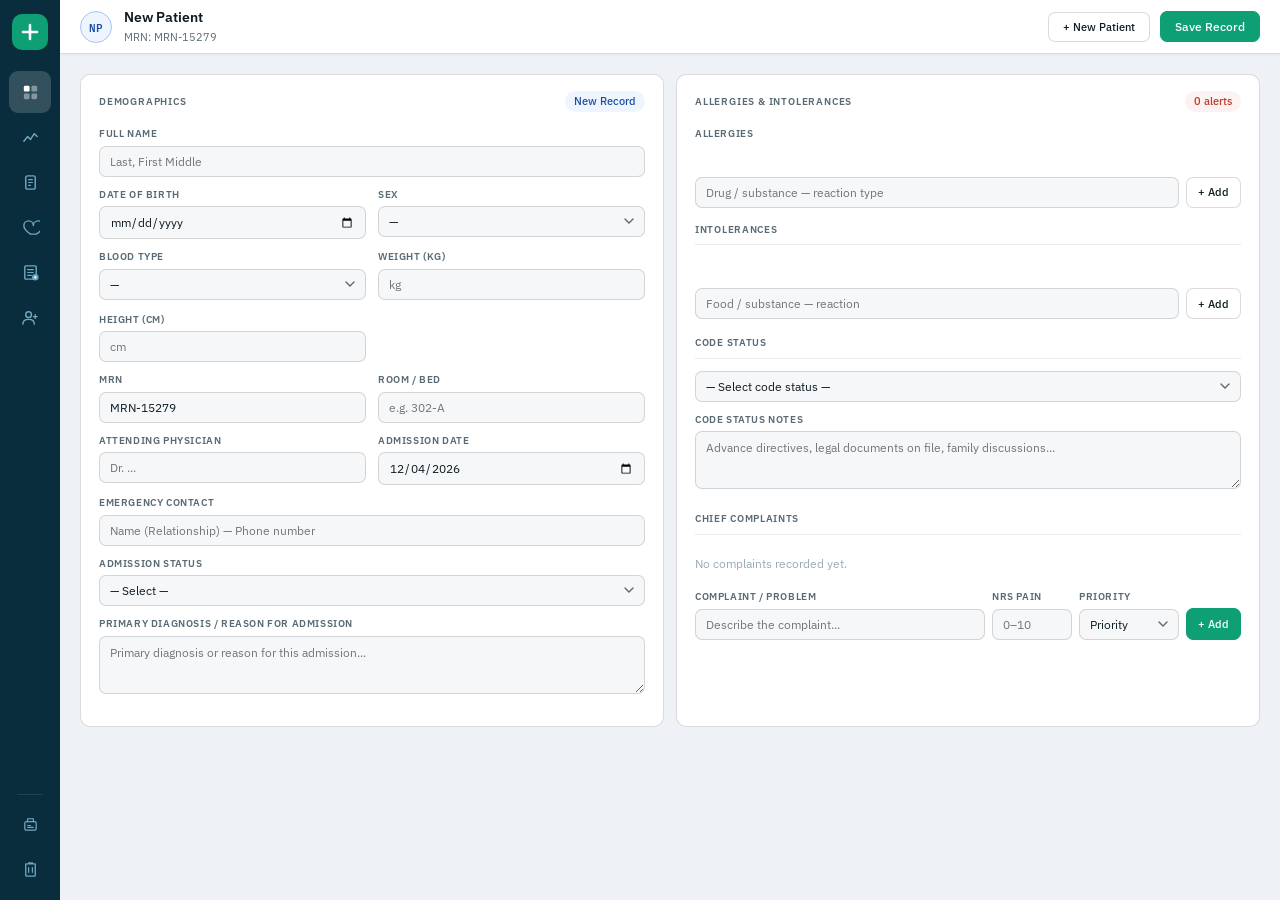
<file: index.html>
<!DOCTYPE html>
<html lang="en">
<head>
  <meta charset="UTF-8">
  <meta name="viewport" content="width=device-width, initial-scale=1.0, viewport-fit=cover">
  <title>NurseChart EMR</title>

  <!-- ══ PWA: Web App Manifest ══ -->
  <link rel="manifest" href="manifest.json">

  <!-- ══ PWA: iOS / Safari meta tags ══ -->
  <meta name="apple-mobile-web-app-capable" content="yes">
  <meta name="apple-mobile-web-app-status-bar-style" content="black-translucent">
  <meta name="apple-mobile-web-app-title" content="NurseChart">
  <link rel="apple-touch-icon" href="icon-192.png">

  <!-- ══ PWA: Android / Chrome meta tags ══ -->
  <meta name="mobile-web-app-capable" content="yes">
  <meta name="theme-color" content="#0a2d3d">
  <meta name="application-name" content="NurseChart">

  <!-- ══ General SEO / sharing ══ -->
  <meta name="description" content="NurseChart — Electronic Medical Records for nursing professionals">
  <meta name="format-detection" content="telephone=no">

  <!-- ══ Fonts ══ -->
  <link rel="preconnect" href="https://fonts.googleapis.com">
  <link href="https://fonts.googleapis.com/css2?family=IBM+Plex+Sans:wght@300;400;500;600&family=IBM+Plex+Mono:wght@400;500&display=swap" rel="stylesheet">

  <!-- ══ Styles ══ -->
  <link rel="stylesheet" href="styles.css">
</head>
<body>
<div class="shell">

  <!-- ══════════════ SIDEBAR ══════════════ -->
  <div class="sidebar">

    <!-- Logo -->
    <div class="s-logo">
      <svg viewBox="0 0 20 20" fill="none">
        <path d="M10 3v14M3 10h14" stroke="#fff" stroke-width="2.5" stroke-linecap="round"/>
      </svg>
    </div>

    <!-- Patient Dashboard -->
    <button class="s-btn on" data-panel="dashboard" onclick="nav(this)">
      <svg viewBox="0 0 20 20" fill="none">
        <rect x="3"  y="3"  width="6" height="6" rx="1.5" fill="currentColor"/>
        <rect x="11" y="3"  width="6" height="6" rx="1.5" fill="currentColor" opacity=".4"/>
        <rect x="3"  y="11" width="6" height="6" rx="1.5" fill="currentColor" opacity=".4"/>
        <rect x="11" y="11" width="6" height="6" rx="1.5" fill="currentColor" opacity=".4"/>
      </svg>
      <span class="s-tip">Patient Dashboard</span>
    </button>

    <!-- Flowsheets -->
    <button class="s-btn" data-panel="flowsheets" onclick="nav(this)">
      <svg viewBox="0 0 20 20" fill="none">
        <path d="M3 14l4-5 3 3 4-6 3 3" stroke="currentColor" stroke-width="1.5"
              stroke-linecap="round" stroke-linejoin="round"/>
      </svg>
      <span class="s-tip">Flowsheets</span>
    </button>

    <!-- MAR -->
    <button class="s-btn" data-panel="mar" onclick="nav(this)">
      <svg viewBox="0 0 20 20" fill="none">
        <rect x="5" y="3" width="10" height="14" rx="2" stroke="currentColor" stroke-width="1.5"/>
        <path d="M8 7h4M8 10h4M8 13h2" stroke="currentColor" stroke-width="1.2" stroke-linecap="round"/>
      </svg>
      <span class="s-tip">MAR</span>
    </button>

    <!-- Nursing Care Plan -->
    <button class="s-btn" data-panel="careplan" onclick="nav(this)">
      <svg viewBox="0 0 20 20" fill="none">
        <path d="M10 17s-7-4.5-7-9a5 5 0 0110 0 5 5 0 0110 0c0 4.5-7 9-7 9z"
              stroke="currentColor" stroke-width="1.5" stroke-linejoin="round"/>
      </svg>
      <span class="s-tip">Nursing Care Plan</span>
    </button>

    <!-- Nurse's Notes -->
    <button class="s-btn" data-panel="nursenotes" onclick="nav(this)">
      <svg viewBox="0 0 20 20" fill="none">
        <path d="M5 3h10a1 1 0 011 1v12a1 1 0 01-1 1H5a1 1 0 01-1-1V4a1 1 0 011-1z"
              stroke="currentColor" stroke-width="1.5"/>
        <path d="M7 7h6M7 10h6M7 13h4"
              stroke="currentColor" stroke-width="1.3" stroke-linecap="round"/>
        <circle cx="15" cy="15" r="3.5" fill="currentColor" opacity=".9"/>
        <path d="M14 15h2M15 14v2" stroke="#fff" stroke-width="1.2" stroke-linecap="round"/>
      </svg>
      <span class="s-tip">Nurse's Notes</span>
    </button>

    <!-- All Patients -->
    <button class="s-btn" data-panel="patients" onclick="nav(this)" style="position:relative">
      <svg viewBox="0 0 20 20" fill="none">
        <circle cx="8" cy="7" r="3" stroke="currentColor" stroke-width="1.5"/>
        <path d="M2 17c0-3.314 2.686-5 6-5s6 1.686 6 5" stroke="currentColor" stroke-width="1.5" stroke-linecap="round"/>
        <path d="M15 7v4M13 9h4" stroke="currentColor" stroke-width="1.4" stroke-linecap="round"/>
      </svg>
      <span class="s-tip">All Patients</span>
      <span id="patientsBadge" style="display:none;position:absolute;top:5px;right:5px;background:var(--teal);color:#fff;font-size:9px;font-weight:700;width:15px;height:15px;border-radius:50%;align-items:center;justify-content:center;font-family:'IBM Plex Mono',monospace;"></span>
    </button>

    <!-- Separator + utility buttons -->
    <div class="s-sep" style="margin-top:auto"></div>

    <button class="s-btn" onclick="window.print()">
      <svg viewBox="0 0 20 20" fill="none">
        <rect x="4" y="7" width="12" height="9" rx="1.5" stroke="currentColor" stroke-width="1.3"/>
        <path d="M7 7V4h6v3M7 13h6M7 11h3" stroke="currentColor" stroke-width="1.2" stroke-linecap="round"/>
      </svg>
      <span class="s-tip">Print Record</span>
    </button>

    <button class="s-btn" onclick="clearRecord()">
      <svg viewBox="0 0 20 20" fill="none">
        <path d="M6 4h8M5 4v12a1 1 0 001 1h8a1 1 0 001-1V4M8 4V3h4v1" stroke="currentColor" stroke-width="1.4" stroke-linecap="round" stroke-linejoin="round"/>
        <path d="M8 8v5M12 8v5" stroke="currentColor" stroke-width="1.3" stroke-linecap="round"/>
      </svg>
      <span class="s-tip">Delete Record</span>
    </button>

  </div><!-- /sidebar -->

  <!-- ══════════════ MAIN ══════════════ -->
  <div class="main">

    <!-- Top bar -->
    <div class="topbar">
      <div class="pt-av" id="topAv">?</div>
      <div style="flex:1;min-width:0">
        <div class="pt-name" id="topName">New Patient</div>
        <div class="pt-meta" id="topMeta">Complete the Patient Dashboard to begin</div>
      </div>
      <div class="tb-right">
        <div class="saved" id="savedLbl">
          <div class="saved-dot"></div>Saved
        </div>
        <button class="btn" onclick="newPatient()" style="font-size:11px">+ New Patient</button>
        <button class="btn btn-teal" onclick="saveAll()">Save Record</button>
      </div>
    </div>

    <!-- Scrollable content area — all panels live here -->
    <div class="content">

      <!-- ── Panel: Patient Dashboard ── -->
      <!-- (contents defined in panel-dashboard.html) -->
      <div class="panel on" id="panel-dashboard">
        <div class="g2">

          <div class="card">
            <div class="card-hd">
              <span class="card-title">Demographics</span>
              <span class="badge b-blu" id="statusBadge">New Record</span>
            </div>
            <div class="f"><label>Full Name</label><input type="text" id="d_name" placeholder="Last, First Middle" oninput="refreshTopbar()"></div>
            <div class="g2" style="margin-bottom:10px">
              <div class="f" style="margin:0"><label>Date of Birth</label><input type="date" id="d_dob" oninput="refreshTopbar()"></div>
              <div class="f" style="margin:0"><label>Sex</label><select id="d_sex"><option value="">—</option><option>Female</option><option>Male</option><option>Non-binary</option><option>Other</option></select></div>
            </div>
            <div class="g2" style="margin-bottom:10px">
              <div class="f" style="margin:0"><label>Blood Type</label><select id="d_blood"><option value="">—</option><option>A+</option><option>A−</option><option>B+</option><option>B−</option><option>O+</option><option>O−</option><option>AB+</option><option>AB−</option><option>Unknown</option></select></div>
              <div class="f" style="margin:0"><label>Weight (kg)</label><input type="number" id="d_weight" placeholder="kg" min="0" max="500"></div>
              <div class="f" style="margin:0"><label>Height (cm)</label><input type="number" id="d_height" placeholder="cm" min="0" max="500"></div>
            </div>
            <div class="g2" style="margin-bottom:10px">
              <div class="f" style="margin:0"><label>MRN</label><input type="text" id="d_mrn" placeholder="Auto-generated" oninput="refreshTopbar()"></div>
              <div class="f" style="margin:0"><label>Room / Bed</label><input type="text" id="d_room" placeholder="e.g. 302-A" oninput="refreshTopbar()"></div>
            </div>
            <div class="g2" style="margin-bottom:10px">
              <div class="f" style="margin:0"><label>Attending Physician</label><input type="text" id="d_doctor" placeholder="Dr. ..." oninput="refreshTopbar()"></div>
              <div class="f" style="margin:0"><label>Admission Date</label><input type="date" id="d_admit"></div>
            </div>
            <div class="f"><label>Emergency Contact</label><input type="text" id="d_contact" placeholder="Name (Relationship) — Phone number"></div>
            <div class="f"><label>Admission Status</label>
              <select id="d_status" onchange="refreshTopbar()"><option value="">— Select —</option><option>Admitted</option><option>Observation</option><option>Emergency</option><option>Outpatient</option><option>Discharged</option></select>
            </div>
            <div class="f"><label>Primary Diagnosis / Reason for Admission</label><textarea id="d_diag" placeholder="Primary diagnosis or reason for this admission..."></textarea></div>
          </div>

          <div class="card">
            <div class="card-hd"><span class="card-title">Allergies &amp; Intolerances</span><span class="badge b-red" id="allergyCount">0 alerts</span></div>
            <div class="fl">Allergies</div>
            <div class="tag-list" id="allergyList" style="margin-bottom:4px"></div>
            <div class="tag-row"><input type="text" id="allergyIn" placeholder="Drug / substance — reaction type" onkeydown="if(event.key==='Enter')addTag('a')"><button class="btn btn-sm" onclick="addTag('a')">+ Add</button></div>
            <div class="divider" style="margin-top:14px">Intolerances</div>
            <div class="tag-list" id="intoleranceList" style="margin-bottom:4px"></div>
            <div class="tag-row"><input type="text" id="intoleranceIn" placeholder="Food / substance — reaction" onkeydown="if(event.key==='Enter')addTag('i')"><button class="btn btn-sm" onclick="addTag('i')">+ Add</button></div>
            <div class="divider">Code Status</div>
            <div class="f"><select id="d_code"><option value="">— Select code status —</option><option>Full Code</option><option>DNR — Do Not Resuscitate</option><option>DNI — Do Not Intubate</option><option>DNR/DNI</option><option>Comfort Care Only</option></select></div>
            <div class="f"><label>Code Status Notes</label><textarea id="d_codeNotes" placeholder="Advance directives, legal documents on file, family discussions..."></textarea></div>
            <div class="divider">Chief Complaints</div>
            <div id="complaintList"></div>
            <div style="display:grid;grid-template-columns:1fr 80px 100px auto;gap:7px;align-items:end;margin-top:8px">
              <div class="f" style="margin:0"><label>Complaint / Problem</label><input type="text" id="cIn" placeholder="Describe the complaint..." onkeydown="if(event.key==='Enter')addComplaint()"></div>
              <div class="f" style="margin:0"><label>NRS Pain</label><input type="number" id="cPain" min="0" max="10" placeholder="0–10"></div>
              <div class="f" style="margin:0"><label>Priority</label><select id="cPri"><option value="priority">Priority</option><option value="monitor">Monitor</option><option value="chronic">Chronic</option><option value="resolved">Resolved</option></select></div>
              <button class="btn btn-sm btn-teal" onclick="addComplaint()" style="height:32px;align-self:end">+ Add</button>
            </div>
          </div>

        </div>
      </div>
      <!-- /panel-dashboard -->

      <!-- ── Panel: Flowsheets ── -->
      <!-- (contents defined in panel-flowsheets.html) -->
      <div class="panel" id="panel-flowsheets">
        <div class="card" style="margin-bottom:14px">
          <div class="card-hd">
            <span class="card-title">Vital Signs</span>
            <div style="display:flex;gap:8px;align-items:center">
              <input type="time" id="vTime" style="width:105px;font-size:11px;padding:5px 8px">
              <button class="btn btn-sm" onclick="logVitals()">Log Entry</button>
            </div>
          </div>
          <div class="g3" style="margin-bottom:12px">
            <div class="v-box"><div class="v-lbl">Heart Rate</div><input class="v-in" id="v_hr" type="number" placeholder="—" min="0" max="300" oninput="evalVitals()"><div class="v-unit">bpm</div><div class="v-st" id="vs_hr"></div></div>
            <div class="v-box"><div class="v-lbl">Blood Pressure</div><input class="v-in" id="v_bp" type="text" placeholder="—/—" style="font-size:19px" oninput="evalVitals()"><div class="v-unit">mmHg</div><div class="v-st" id="vs_bp"></div></div>
            <div class="v-box"><div class="v-lbl">SpO₂</div><input class="v-in" id="v_spo2" type="number" placeholder="—" min="0" max="100" oninput="evalVitals()"><div class="v-unit">%</div><div class="v-st" id="vs_spo2"></div></div>
            <div class="v-box"><div class="v-lbl">Temperature</div><input class="v-in" id="v_temp" type="number" placeholder="—" step="0.1" oninput="evalVitals()"><div class="v-unit">°C</div><div class="v-st" id="vs_temp"></div></div>
            <div class="v-box"><div class="v-lbl">Resp. Rate</div><input class="v-in" id="v_rr" type="number" placeholder="—" min="0" max="60" oninput="evalVitals()"><div class="v-unit">breaths/min</div><div class="v-st" id="vs_rr"></div></div>
            <div class="v-box"><div class="v-lbl">Pain Scale</div><input class="v-in" id="v_pain" type="number" placeholder="—" min="0" max="10" oninput="evalVitals()"><div class="v-unit">/ 10 NRS</div><div class="v-st" id="vs_pain"></div></div>
          </div>
          <div style="display:flex;gap:8px"><input type="text" id="vNote" placeholder="Optional note for this vital sign entry..." style="flex:1;font-size:12px"></div>
          <div id="vlogWrap" style="display:none">
            <div class="divider">Vital Sign Log</div>
            <table class="vlt"><thead><tr><th>Time</th><th>HR</th><th>BP</th><th>SpO₂</th><th>Temp</th><th>RR</th><th>Pain</th><th>Note</th><th></th></tr></thead><tbody id="vlogBody"></tbody></table>
          </div>
        </div>
        <div class="card">
          <div class="card-hd">
            <span class="card-title">Head-to-Toe Assessment</span>
            <div style="display:flex;gap:8px;align-items:center"><input type="time" id="assessTime" style="width:105px;font-size:11px;padding:5px 8px"><span style="font-size:11px;color:var(--muted)">Assessment time</span></div>
          </div>
          <div id="httRows"></div>
          <div class="f" style="margin-top:12px"><label>General Clinical Impression / Notes</label><textarea id="assessNotes" placeholder="Overall appearance, level of consciousness, behavior, cooperation, and general impression..."></textarea></div>
        </div>
      </div>
      <!-- /panel-flowsheets -->

      <!-- ── Panel: MAR ── -->
      <!-- (contents defined in panel-mar.html) -->
      <div class="panel" id="panel-mar">
        <div class="card">
          <div class="card-hd"><span class="card-title">Medication Administration Record</span><span class="badge b-blu" id="marDate"></span></div>
          <table class="mart" id="marTbl" style="display:none">
            <thead><tr><th>Medication</th><th>Dose / Route</th><th>Frequency</th><th>Admin. Times</th><th></th></tr></thead>
            <tbody id="marBody"></tbody>
          </table>
          <div id="marEmpty" class="empty" style="padding:28px">
            <svg viewBox="0 0 20 20" fill="none"><rect x="5" y="3" width="10" height="14" rx="2" stroke="currentColor" stroke-width="1.3"/><path d="M8 7h4M8 10h4M8 13h2" stroke="currentColor" stroke-width="1.2" stroke-linecap="round"/></svg>
            <p>No medication orders yet.<br>Use the form below to add an order.</p>
          </div>
          <div class="divider">Add Medication Order</div>
          <div class="g2" style="margin-bottom:10px">
            <div class="f" style="margin:0"><label>Drug Name</label><input type="text" id="m_name" placeholder="e.g. Metoprolol tartrate"></div>
            <div class="f" style="margin:0"><label>Category / Drug Class</label><input type="text" id="m_cat" placeholder="e.g. Beta-blocker"></div>
          </div>
          <div style="display:grid;grid-template-columns:1fr 1fr 1fr auto;gap:10px;align-items:end;margin-bottom:10px">
            <div class="f" style="margin:0"><label>Dose &amp; Route</label><input type="text" id="m_dose" placeholder="e.g. 25mg PO"></div>
            <div class="f" style="margin:0"><label>Frequency</label>
              <select id="m_freq" onchange="autoTimes()">
                <option value="OD">OD — Once daily</option><option value="BID">BID — Twice daily</option><option value="TID">TID — Three times</option>
                <option value="QID">QID — Four times</option><option value="q4h">q4h (6×/day)</option><option value="q6h">q6h (4×/day)</option>
                <option value="q8h">q8h (3×/day)</option><option value="STAT">STAT — Immediately</option>
                <option value="HS">HS — Bedtime</option><option value="PRN">PRN — As needed</option><option value="Custom">Custom</option>
              </select>
            </div>
            <div class="f" style="margin:0"><label>Scheduled Times</label><input type="text" id="m_times" placeholder="e.g. 06:00, 18:00"></div>
            <button class="btn btn-teal btn-sm" onclick="addMed()" style="height:32px;align-self:end">+ Order</button>
          </div>
          <div class="f"><label>Special Instructions</label><input type="text" id="m_notes" placeholder="e.g. Give with food; hold if HR &lt; 60; monitor renal function..."></div>
        </div>
      </div>
      <!-- /panel-mar -->

      <!-- ── Panel: Nursing Care Plan ── -->
      <!-- (contents defined in panel-careplan.html) -->
      <div class="panel" id="panel-careplan">
        <div class="card">
          <div class="card-hd">
            <span class="card-title">Nursing Care Plan</span>
            <div style="display:flex;gap:8px">
              <button class="btn btn-sm" onclick="openTplModal()">+ From Template</button>
              <button class="btn btn-sm btn-teal" onclick="addNcpBlank()">+ Custom Diagnosis</button>
            </div>
          </div>
          <div id="ncpList"></div>
          <div id="ncpEmpty" class="empty">
            <svg viewBox="0 0 20 20" fill="none"><path d="M10 17s-7-4.5-7-9a5 5 0 0110 0 5 5 0 0110 0c0 4.5-7 9-7 9z" stroke="currentColor" stroke-width="1.3" stroke-linejoin="round"/></svg>
            <p>No nursing diagnoses yet.<br>Add a template or create a custom diagnosis above.</p>
          </div>
        </div>
      </div>
      <!-- /panel-careplan -->

      <!-- ── Panel: Nurse's Notes ── -->
      <!-- (contents defined in panel-nursenotes.html) -->
      <div class="panel" id="panel-nursenotes">
        <div class="card">

          <div class="card-hd">
            <span class="card-title">Nurse's Notes</span>
            <div style="display:flex;gap:8px;align-items:center">
              <span class="badge b-pur" style="font-size:10px">FDAR Format</span>
              <button class="btn btn-sm btn-teal" onclick="addNurseNote()">+ New Note</button>
            </div>
          </div>

          <!-- FDAR legend -->
          <div style="display:flex;gap:10px;flex-wrap:wrap;margin-bottom:14px;padding:10px 12px;background:var(--inp);border-radius:8px;border:.5px solid var(--border)">
            <span style="font-size:11px;color:var(--muted);font-weight:600;align-self:center">FDAR:&nbsp;</span>
            <span style="font-size:11px;display:flex;align-items:center;gap:5px">
              <span style="width:18px;height:18px;border-radius:5px;display:inline-flex;align-items:center;justify-content:center;font-size:10px;font-weight:700;font-family:'IBM Plex Mono',monospace;background:var(--blu-bg);color:var(--blu)">F</span>
              <strong>Focus</strong> — the nursing concern or problem
            </span>
            <span style="font-size:11px;display:flex;align-items:center;gap:5px">
              <span style="width:18px;height:18px;border-radius:5px;display:inline-flex;align-items:center;justify-content:center;font-size:10px;font-weight:700;font-family:'IBM Plex Mono',monospace;background:var(--grn-bg);color:var(--grn)">D</span>
              <strong>Data</strong> — objective &amp; subjective findings
            </span>
            <span style="font-size:11px;display:flex;align-items:center;gap:5px">
              <span style="width:18px;height:18px;border-radius:5px;display:inline-flex;align-items:center;justify-content:center;font-size:10px;font-weight:700;font-family:'IBM Plex Mono',monospace;background:var(--ora-bg);color:var(--ora)">A</span>
              <strong>Action</strong> — interventions performed
            </span>
            <span style="font-size:11px;display:flex;align-items:center;gap:5px">
              <span style="width:18px;height:18px;border-radius:5px;display:inline-flex;align-items:center;justify-content:center;font-size:10px;font-weight:700;font-family:'IBM Plex Mono',monospace;background:var(--pur-bg);color:var(--pur)">R</span>
              <strong>Response</strong> — patient's outcome
            </span>
          </div>

          <div id="nnList"></div>

          <div id="nnEmpty" class="empty">
            <svg viewBox="0 0 20 20" fill="none">
              <path d="M5 3h10a1 1 0 011 1v12a1 1 0 01-1 1H5a1 1 0 01-1-1V4a1 1 0 011-1z" stroke="currentColor" stroke-width="1.3"/>
              <path d="M7 7h6M7 10h6M7 13h4" stroke="currentColor" stroke-width="1.2" stroke-linecap="round"/>
            </svg>
            <p>No nurse's notes yet.<br>Click <strong>+ New Note</strong> to add a FDAR entry.</p>
          </div>

        </div>
      </div>
      <!-- /panel-nursenotes -->

      <!-- ── Panel: All Patients ── -->
      <div class="panel" id="panel-patients">
        <div class="card">

          <div class="card-hd">
            <span class="card-title">All Patient Records</span>
            <button class="btn btn-sm btn-teal" onclick="newPatient()">+ New Patient</button>
          </div>

          <!-- Search bar -->
          <div style="margin-bottom:14px;position:relative">
            <svg style="position:absolute;left:10px;top:50%;transform:translateY(-50%);width:14px;height:14px;color:var(--muted2)" viewBox="0 0 20 20" fill="none">
              <circle cx="9" cy="9" r="5.5" stroke="currentColor" stroke-width="1.5"/>
              <path d="M13.5 13.5l3 3" stroke="currentColor" stroke-width="1.5" stroke-linecap="round"/>
            </svg>
            <input type="text" id="ptSearch" placeholder="Search by name, MRN, or room…"
                   style="padding-left:32px;font-size:13px"
                   oninput="renderPatientsList()">
          </div>

          <!-- Patient cards list -->
          <div id="ptList"></div>

          <!-- Empty state -->
          <div id="ptEmpty" class="empty" style="display:none">
            <svg viewBox="0 0 20 20" fill="none">
              <circle cx="8" cy="7" r="3" stroke="currentColor" stroke-width="1.3"/>
              <path d="M2 17c0-3.314 2.686-5 6-5s6 1.686 6 5" stroke="currentColor" stroke-width="1.3" stroke-linecap="round"/>
              <path d="M15 7v4M13 9h4" stroke="currentColor" stroke-width="1.4" stroke-linecap="round"/>
            </svg>
            <p>No patient records saved yet.<br>Fill out the Dashboard and tap <strong>Save Record</strong>.</p>
          </div>

        </div>
      </div>
      <!-- /panel-patients -->

    </div><!-- /content -->
  </div><!-- /main -->
</div><!-- /shell -->

<!-- ══════════════ MOBILE BOTTOM NAV ══════════════ -->
<nav class="mobile-nav" aria-label="Main navigation">
  <div class="mobile-nav-inner">

    <button class="mob-btn on" data-panel="dashboard" onclick="navMob(this)" aria-label="Patient Dashboard">
      <svg viewBox="0 0 20 20" fill="none">
        <rect x="3"  y="3"  width="6" height="6" rx="1.5" fill="currentColor"/>
        <rect x="11" y="3"  width="6" height="6" rx="1.5" fill="currentColor" opacity=".4"/>
        <rect x="3"  y="11" width="6" height="6" rx="1.5" fill="currentColor" opacity=".4"/>
        <rect x="11" y="11" width="6" height="6" rx="1.5" fill="currentColor" opacity=".4"/>
      </svg>
      <span>Dashboard</span>
    </button>

    <button class="mob-btn" data-panel="flowsheets" onclick="navMob(this)" aria-label="Flowsheets">
      <svg viewBox="0 0 20 20" fill="none">
        <path d="M3 14l4-5 3 3 4-6 3 3" stroke="currentColor" stroke-width="1.6"
              stroke-linecap="round" stroke-linejoin="round"/>
      </svg>
      <span>Vitals</span>
    </button>

    <button class="mob-btn" data-panel="mar" onclick="navMob(this)" aria-label="MAR">
      <svg viewBox="0 0 20 20" fill="none">
        <rect x="5" y="3" width="10" height="14" rx="2" stroke="currentColor" stroke-width="1.5"/>
        <path d="M8 7h4M8 10h4M8 13h2" stroke="currentColor" stroke-width="1.3" stroke-linecap="round"/>
      </svg>
      <span>MAR</span>
    </button>

    <button class="mob-btn" data-panel="careplan" onclick="navMob(this)" aria-label="Nursing Care Plan">
      <svg viewBox="0 0 20 20" fill="none">
        <path d="M10 17s-7-4.5-7-9a5 5 0 0110 0 5 5 0 0110 0c0 4.5-7 9-7 9z"
              stroke="currentColor" stroke-width="1.5" stroke-linejoin="round"/>
      </svg>
      <span>Care Plan</span>
    </button>

    <button class="mob-btn" data-panel="nursenotes" onclick="navMob(this)" aria-label="Nurse's Notes">
      <svg viewBox="0 0 20 20" fill="none">
        <path d="M5 3h10a1 1 0 011 1v12a1 1 0 01-1 1H5a1 1 0 01-1-1V4a1 1 0 011-1z"
              stroke="currentColor" stroke-width="1.5"/>
        <path d="M7 7h6M7 10h6M7 13h4"
              stroke="currentColor" stroke-width="1.3" stroke-linecap="round"/>
        <circle cx="15" cy="15" r="3.5" fill="currentColor" opacity=".9"/>
        <path d="M14 15h2M15 14v2" stroke="#fff" stroke-width="1.2" stroke-linecap="round"/>
      </svg>
      <span>Notes</span>
    </button>

    <button class="mob-btn" data-panel="patients" onclick="navMob(this)" aria-label="All Patients" style="position:relative">
      <svg viewBox="0 0 20 20" fill="none">
        <circle cx="8" cy="7" r="3" stroke="currentColor" stroke-width="1.5"/>
        <path d="M2 17c0-3.314 2.686-5 6-5s6 1.686 6 5" stroke="currentColor" stroke-width="1.5" stroke-linecap="round"/>
        <path d="M15 7v4M13 9h4" stroke="currentColor" stroke-width="1.4" stroke-linecap="round"/>
      </svg>
      <span>Patients</span>
      <span id="patientsBadgeMob" style="display:none;position:absolute;top:6px;right:calc(50% - 18px);background:var(--teal);color:#fff;font-size:8px;font-weight:700;width:14px;height:14px;border-radius:50%;align-items:center;justify-content:center;font-family:'IBM Plex Mono',monospace;line-height:14px;text-align:center;"></span>
    </button>

  </div>
</nav>

<!-- ══ MAR MODAL ══ -->
<div class="modal-bg" id="marModal">
  <div class="modal">
    <div class="modal-title">Confirm Administration</div>
    <div class="modal-sub" id="marModalDrug">—</div>
    <div class="f"><label>Administered By (RN)</label><input type="text" id="mr_nurse" placeholder="Full name and credentials"></div>
    <div class="g2">
      <div class="f"><label>Time Given</label><input type="time" id="mr_time"></div>
      <div class="f"><label>Route</label><input type="text" id="mr_route" placeholder="e.g. PO, IV, SC"></div>
    </div>
    <div class="f"><label>Notes / Reason if Held</label><textarea id="mr_notes" placeholder="Patient response, injection site, reason for hold or refusal..."></textarea></div>
    <div class="modal-foot">
      <button class="btn btn-danger" onclick="marAction('held')">⊘ Hold / Refuse</button>
      <button class="btn btn-teal"   onclick="marAction('given')">✓ Confirm Given</button>
    </div>
    <button class="btn btn-ghost" onclick="closeMar()" style="width:100%;margin-top:8px;text-align:center">Cancel</button>
  </div>
</div>

<!-- ══ NCP TEMPLATE MODAL ══ -->
<div class="modal-bg" id="ncpModal">
  <div class="modal" style="width:460px;max-height:85vh">
    <div class="modal-title">Select Nursing Diagnosis Template</div>
    <div class="modal-sub">NANDA-based — all fields are editable after adding</div>
    <div id="tplList" style="overflow-y:auto;max-height:500px;padding-right:4px"></div>
    <button class="btn btn-ghost" onclick="closeNcpModal()" style="width:100%;margin-top:10px;text-align:center">Cancel</button>
  </div>
</div>

<!-- ══ PWA INSTALL BANNER ══ -->
<!-- Shown on Android/Chrome when the app is installable -->
<div id="installBanner" style="
  display:none; position:fixed; bottom:calc(70px + env(safe-area-inset-bottom));
  left:12px; right:12px; z-index:10000;
  background:var(--navy); color:#fff;
  border-radius:13px; padding:14px 16px;
  align-items:center; gap:12px;
  box-shadow:0 8px 28px rgba(0,0,0,.35);
  border:.5px solid rgba(255,255,255,.12);
">
  <div style="width:38px;height:38px;background:var(--teal);border-radius:10px;display:flex;align-items:center;justify-content:center;flex-shrink:0">
    <svg width="20" height="20" viewBox="0 0 20 20" fill="none"><path d="M10 3v14M3 10h14" stroke="#fff" stroke-width="2.5" stroke-linecap="round"/></svg>
  </div>
  <div style="flex:1;min-width:0">
    <div style="font-size:13px;font-weight:600;margin-bottom:2px">Install NurseChart</div>
    <div style="font-size:11px;color:rgba(255,255,255,.65)">Add to Home Screen for offline access</div>
  </div>
  <button onclick="installApp()" style="background:var(--teal);color:#fff;border:none;border-radius:7px;padding:7px 13px;font-size:12px;font-weight:600;cursor:pointer;white-space:nowrap;font-family:'IBM Plex Sans',sans-serif">Install</button>
  <button onclick="dismissInstall()" style="background:transparent;border:none;color:rgba(255,255,255,.5);font-size:20px;cursor:pointer;padding:0 2px;line-height:1">×</button>
</div>

<!-- Toast notification -->
<div class="toast" id="toast"></div>

<script src="app.js"></script>

<script>
/* ══ Service Worker Registration ══ */
if ('serviceWorker' in navigator) {
  window.addEventListener('load', function() {
    navigator.serviceWorker.register('./sw.js').then(function(reg) {
      console.log('NurseChart SW registered:', reg.scope);
    }).catch(function(err) {
      console.warn('SW registration failed:', err);
    });
  });
}

/* ══ Deep-link via ?panel=xxx query param (used by PWA shortcuts) ══ */
(function() {
  var params = new URLSearchParams(window.location.search);
  var p = params.get('panel');
  if (p) {
    var btn = document.querySelector('.s-btn[data-panel="' + p + '"]');
    var mobBtn = document.querySelector('.mob-btn[data-panel="' + p + '"]');
    if (btn) nav(btn);
    else if (mobBtn) navMob(mobBtn);
  }
})();

/* ══ PWA Install prompt ══ */
var deferredPrompt = null;
window.addEventListener('beforeinstallprompt', function(e) {
  e.preventDefault();
  deferredPrompt = e;
  // Show a subtle install banner after 3 seconds if not already installed
  setTimeout(showInstallBanner, 3000);
});

function showInstallBanner() {
  if (!deferredPrompt) return;
  // Don't show if already running as standalone (installed)
  if (window.matchMedia('(display-mode: standalone)').matches) return;
  var banner = document.getElementById('installBanner');
  if (banner) banner.style.display = 'flex';
}

function installApp() {
  var banner = document.getElementById('installBanner');
  if (banner) banner.style.display = 'none';
  if (!deferredPrompt) return;
  deferredPrompt.prompt();
  deferredPrompt.userChoice.then(function(choice) {
    if (choice.outcome === 'accepted') toast('NurseChart installed ✓');
    deferredPrompt = null;
  });
}

function dismissInstall() {
  var banner = document.getElementById('installBanner');
  if (banner) banner.style.display = 'none';
  deferredPrompt = null;
}
</script>
</body>
</html>
</file>
<file: styles.css>
/* ═══════════════════════════════════════════════
   NurseChart EMR — Shared Stylesheet
   ═══════════════════════════════════════════════ */

* { box-sizing: border-box; margin: 0; padding: 0; }

:root {
  --navy:    #0a2d3d;
  --navy2:   #103d52;
  --teal:    #0e9f75;
  --teal-d:  #0b7d5c;
  --bg:      #eef1f5;
  --surface: #fff;
  --border:  rgba(0,0,0,0.08);
  --border-m:rgba(0,0,0,0.14);
  --text:    #0d1b22;
  --muted:   #5a6a74;
  --muted2:  #9aabb5;
  --inp:     #f5f7f9;
  --red:     #c0392b;  --red-bg:  #fdf2f2;  --red-b:  #f5c0bb;
  --ora:     #b35900;  --ora-bg:  #fff7ed;  --ora-b:  #fcd090;
  --grn:     #1a7a40;  --grn-bg:  #f0faf4;  --grn-b:  #a3d9b8;
  --blu:     #1a4fa0;  --blu-bg:  #eff5ff;  --blu-b:  #aac4f0;
  --gry:     #4a5568;  --gry-bg:  #f7f8fa;  --gry-b:  #d0d5dd;
  --pur:     #6d28d9;  --pur-bg:  #f5f3ff;  --pur-b:  #c4b5fd;
}

/* ── BODY & LAYOUT ── */
body {
  font-family: 'IBM Plex Sans', sans-serif;
  background: var(--bg);
  color: var(--text);
  font-size: 13px;
  line-height: 1.55;
  height: 100vh;
  overflow: hidden;
}
.shell   { display: flex; height: 100vh; }
.main    { flex: 1; display: flex; flex-direction: column; overflow: hidden; min-width: 0; }
.content { flex: 1; overflow-y: auto; padding: 20px; }

/* ── SIDEBAR ── */
.sidebar {
  width: 60px;
  background: var(--navy);
  display: flex;
  flex-direction: column;
  align-items: center;
  padding: 14px 0 10px;
  gap: 3px;
  flex-shrink: 0;
  z-index: 30;
}
.s-logo {
  width: 36px; height: 36px;
  background: var(--teal);
  border-radius: 10px;
  display: flex; align-items: center; justify-content: center;
  margin-bottom: 18px;
}
.s-logo svg { width: 20px; height: 20px; }
.s-btn {
  width: 42px; height: 42px;
  border: none; background: transparent;
  border-radius: 9px;
  display: flex; align-items: center; justify-content: center;
  cursor: pointer;
  color: #6ea8bf;
  transition: all .15s;
  position: relative;
}
.s-btn:hover  { background: rgba(255,255,255,.09); color: #fff; }
.s-btn.on     { background: rgba(255,255,255,.17); color: #fff; }
.s-btn svg    { width: 19px; height: 19px; }
.s-tip {
  display: none;
  position: absolute; left: 56px;
  background: #0d1b22; color: #fff;
  font-size: 11px; padding: 5px 10px;
  border-radius: 6px; white-space: nowrap;
  z-index: 999; pointer-events: none;
  box-shadow: 0 4px 12px rgba(0,0,0,.3);
}
.s-btn:hover .s-tip { display: block; }
.s-sep { width: 26px; height: 1px; background: rgba(255,255,255,.1); margin: 5px 0; }

/* ── TOPBAR ── */
.topbar {
  height: 54px;
  background: #fff;
  border-bottom: .5px solid var(--border-m);
  display: flex; align-items: center;
  padding: 0 20px; gap: 12px;
  flex-shrink: 0;
  box-shadow: 0 1px 3px rgba(0,0,0,.04);
}
.pt-av {
  width: 32px; height: 32px;
  border-radius: 50%;
  background: var(--blu-bg);
  display: flex; align-items: center; justify-content: center;
  font-size: 11px; font-weight: 600; color: var(--blu);
  flex-shrink: 0;
  font-family: 'IBM Plex Mono', monospace;
  border: .5px solid var(--blu-b);
}
.pt-name { font-size: 14px; font-weight: 600; }
.pt-meta { font-size: 11px; color: var(--muted); }
.tb-right { display: flex; align-items: center; gap: 10px; margin-left: auto; }
.saved {
  font-size: 11px; color: var(--muted2);
  opacity: 0; transition: opacity .4s;
  display: flex; align-items: center; gap: 5px;
}
.saved.show { opacity: 1; }
.saved-dot { width: 6px; height: 6px; border-radius: 50%; background: var(--teal); }

/* ── PANELS ── */
.panel      { display: none; }
.panel.on   { display: block; }

/* ── CARDS ── */
.card {
  background: var(--surface);
  border: .5px solid var(--border-m);
  border-radius: 10px;
  padding: 16px 18px;
  margin-bottom: 14px;
}
.card-hd {
  display: flex; align-items: center; justify-content: space-between;
  margin-bottom: 14px;
}
.card-title {
  font-size: 10px; font-weight: 600; color: var(--muted);
  text-transform: uppercase; letter-spacing: .08em;
}
.g2 { display: grid; grid-template-columns: 1fr 1fr; gap: 12px; }
.g3 { display: grid; grid-template-columns: 1fr 1fr 1fr; gap: 10px; }

/* ── BADGES ── */
.badge {
  display: inline-flex; align-items: center;
  padding: 2px 9px; border-radius: 99px;
  font-size: 11px; font-weight: 500;
}
.b-red { background: var(--red-bg); color: var(--red); }
.b-ora { background: var(--ora-bg); color: var(--ora); }
.b-grn { background: var(--grn-bg); color: var(--grn); }
.b-blu { background: var(--blu-bg); color: var(--blu); }
.b-gry { background: var(--gry-bg); color: var(--gry); }
.b-pur { background: var(--pur-bg); color: var(--pur); }

/* ── FORMS ── */
.f { margin-bottom: 10px; }
.f label, .fl {
  display: block;
  font-size: 10px; font-weight: 600; color: var(--muted);
  text-transform: uppercase; letter-spacing: .06em;
  margin-bottom: 4px;
}
input[type=text], input[type=date], input[type=number],
input[type=time], select, textarea {
  width: 100%;
  background: var(--inp);
  border: .5px solid var(--border-m);
  border-radius: 7px;
  padding: 7px 10px;
  font-size: 12px;
  color: var(--text);
  font-family: 'IBM Plex Sans', sans-serif;
  transition: border-color .15s, background .15s;
  outline: none;
  appearance: none;
}
input:focus, select:focus, textarea:focus {
  border-color: var(--teal);
  background: #fff;
  box-shadow: 0 0 0 3px rgba(14,159,117,.08);
}
textarea { resize: vertical; min-height: 58px; line-height: 1.5; }
select {
  background-image: url("data:image/svg+xml,%3Csvg xmlns='http://www.w3.org/2000/svg' width='10' height='7' viewBox='0 0 10 7'%3E%3Cpath d='M1 1l4 4 4-4' stroke='%235a6a74' stroke-width='1.4' fill='none' stroke-linecap='round'/%3E%3C/svg%3E");
  background-repeat: no-repeat;
  background-position: right 10px center;
  padding-right: 28px;
  cursor: pointer;
}

/* ── BUTTONS ── */
.btn {
  padding: 7px 14px; border-radius: 7px;
  font-size: 12px; font-weight: 500;
  cursor: pointer; font-family: 'IBM Plex Sans', sans-serif;
  transition: all .15s;
  border: .5px solid var(--border-m);
  background: #fff; color: var(--text);
  white-space: nowrap;
}
.btn:hover          { background: var(--bg); }
.btn-teal           { background: var(--teal);    color: #fff; border-color: var(--teal); }
.btn-teal:hover     { background: var(--teal-d);  border-color: var(--teal-d); }
.btn-sm             { padding: 5px 11px; font-size: 11px; }
.btn-ghost          { background: transparent; border-color: transparent; color: var(--muted); }
.btn-ghost:hover    { background: var(--bg); color: var(--text); }
.btn-danger         { background: var(--red-bg); color: var(--red); border-color: var(--red-b); }

/* ── TAGS ── */
.tag-list { display: flex; flex-wrap: wrap; gap: 5px; min-height: 24px; }
.atag, .itag {
  display: inline-flex; align-items: center; gap: 6px;
  border-radius: 6px; padding: 3px 9px;
  font-size: 11px; font-weight: 500;
}
.atag { background: var(--red-bg); color: var(--red); border: .5px solid var(--red-b); }
.itag { background: var(--ora-bg); color: var(--ora); border: .5px solid var(--ora-b); }
.tag-rm {
  background: none; border: none; cursor: pointer;
  color: inherit; opacity: .5; font-size: 14px; line-height: 1; padding: 0 1px;
}
.tag-rm:hover { opacity: 1; }
.tag-row { display: flex; gap: 7px; margin-top: 7px; }
.tag-row input { flex: 1; }

/* ── COMPLAINTS ── */
.c-item {
  display: flex; align-items: flex-start; gap: 10px;
  padding: 9px 0; border-bottom: .5px solid var(--border);
}
.c-item:last-child { border-bottom: none; }
.c-dot { width: 8px; height: 8px; border-radius: 50%; margin-top: 5px; flex-shrink: 0; }
.c-text { font-weight: 500; font-size: 13px; }
.c-sub  { font-size: 11px; color: var(--muted); margin-top: 2px; }
.rx {
  background: none; border: none; cursor: pointer;
  color: var(--muted2); font-size: 17px; line-height: 1;
  padding: 0 4px; flex-shrink: 0; transition: color .15s;
}
.rx:hover { color: var(--red); }

/* ── VITALS ── */
.v-box {
  background: var(--inp); border-radius: 10px;
  padding: 13px 10px; text-align: center;
  border: .5px solid var(--border);
}
.v-lbl {
  font-size: 10px; font-weight: 600; color: var(--muted);
  text-transform: uppercase; letter-spacing: .06em; margin-bottom: 5px;
}
.v-in {
  width: 100%; background: transparent; border: none;
  text-align: center; font-size: 24px; font-weight: 500;
  font-family: 'IBM Plex Mono', monospace; color: var(--text);
  padding: 2px 0; outline: none;
}
.v-in::placeholder { color: var(--muted2); font-size: 16px; }
.v-in:focus { background: rgba(14,159,117,.06); border-radius: 6px; }
.v-unit { font-size: 10px; color: var(--muted); margin-top: 3px; }
.v-st   { margin-top: 5px; min-height: 20px; }

/* ── HEAD-TO-TOE ── */
.htt-row {
  display: grid; grid-template-columns: 130px 1fr 115px;
  align-items: start; gap: 12px;
  padding: 10px 0; border-bottom: .5px solid var(--border);
}
.htt-row:last-child { border-bottom: none; }
.htt-sys { font-size: 12px; font-weight: 600; padding-top: 6px; }
.htt-sel { font-size: 11px; padding: 5px 24px 5px 8px; width: 115px; }

/* ── VITAL LOG TABLE ── */
.vlt { width: 100%; border-collapse: collapse; font-size: 12px; }
.vlt th {
  font-size: 10px; font-weight: 600; color: var(--muted);
  text-align: left; padding: 6px 8px;
  border-bottom: .5px solid var(--border);
  text-transform: uppercase; letter-spacing: .05em;
  background: var(--inp);
}
.vlt td { padding: 8px 8px; border-bottom: .5px solid var(--border); vertical-align: middle; }
.vlt tr:last-child td { border-bottom: none; }
.mono { font-family: 'IBM Plex Mono', monospace; }

/* ── MAR TABLE ── */
.mart { width: 100%; border-collapse: collapse; font-size: 12px; }
.mart th {
  font-size: 10px; font-weight: 600; color: var(--muted);
  text-align: left; padding: 7px 10px;
  border-bottom: .5px solid var(--border);
  text-transform: uppercase; letter-spacing: .05em;
  background: var(--inp); white-space: nowrap;
}
.mart td { padding: 10px 10px; border-bottom: .5px solid var(--border); vertical-align: middle; }
.mart tr:last-child td { border-bottom: none; }
.dn  { font-weight: 600; }
.dc  { font-size: 10px; color: var(--muted); margin-top: 2px; }
.dose-chip {
  font-family: 'IBM Plex Mono', monospace; font-size: 11px;
  background: var(--inp); padding: 2px 8px;
  border-radius: 5px; border: .5px solid var(--border-m);
  display: inline-block;
}
.tw   { display: flex; flex-wrap: wrap; gap: 4px; }
.tb   {
  padding: 3px 9px; border: .5px solid var(--border-m);
  border-radius: 6px; background: #fff;
  font-size: 10px; cursor: pointer;
  font-family: 'IBM Plex Sans', sans-serif;
  transition: all .15s; color: var(--text);
}
.tb:hover               { background: var(--bg); }
.tb.given               { background: var(--grn-bg) !important; color: var(--grn) !important; border-color: var(--grn-b) !important; cursor: default !important; }
.tb.held                { background: var(--ora-bg) !important; color: var(--ora) !important; border-color: var(--ora-b) !important; cursor: default !important; }

/* ── NCP ── */
.ncp-card  { border: .5px solid var(--border-m); border-radius: 10px; margin-bottom: 10px; overflow: hidden; }
.ncp-hd    { display: flex; align-items: center; gap: 10px; padding: 11px 15px; background: var(--inp); cursor: pointer; user-select: none; }
.ncp-hd:hover { background: #edf0f3; }
.ncp-name  { font-weight: 600; flex: 1; font-size: 13px; }
.chevron   { font-size: 15px; color: var(--muted); transition: transform .2s; }
.chevron.open { transform: rotate(180deg); }
.ncp-body  { display: none; padding: 16px; }
.ncp-body.open { display: grid; grid-template-columns: 1fr 1fr; gap: 16px; }
.ncp-stitle { font-size: 10px; font-weight: 600; color: var(--muted); text-transform: uppercase; letter-spacing: .07em; margin-bottom: 8px; }
.iv-row    { display: flex; gap: 7px; margin-bottom: 7px; align-items: start; }
.iv-row textarea { flex: 1; min-height: 34px; font-size: 12px; }

/* ── NURSE'S NOTES (FDAR) ── */
.nn-entry {
  border: .5px solid var(--border-m);
  border-radius: 10px;
  margin-bottom: 12px;
  overflow: hidden;
}
.nn-entry-hd {
  display: flex; align-items: center; gap: 10px;
  padding: 11px 15px;
  background: var(--inp);
  cursor: pointer;
  user-select: none;
}
.nn-entry-hd:hover { background: #edf0f3; }
.nn-entry-title { font-weight: 600; flex: 1; font-size: 13px; }
.nn-entry-body  { display: none; padding: 16px; }
.nn-entry-body.open { display: block; }
.nn-fdar-grid {
  display: grid;
  grid-template-columns: 1fr 1fr;
  gap: 14px;
}
.nn-fdar-box {}
.nn-fdar-label {
  font-size: 10px; font-weight: 700;
  color: var(--muted);
  text-transform: uppercase; letter-spacing: .09em;
  margin-bottom: 5px;
  display: flex; align-items: center; gap: 6px;
}
.nn-fdar-label .fdar-pill {
  display: inline-flex; align-items: center; justify-content: center;
  width: 20px; height: 20px;
  border-radius: 6px;
  font-size: 11px; font-weight: 700;
  font-family: 'IBM Plex Mono', monospace;
}
.pill-f { background: var(--blu-bg);  color: var(--blu); }
.pill-d { background: var(--grn-bg);  color: var(--grn); }
.pill-a { background: var(--ora-bg);  color: var(--ora); }
.pill-r { background: var(--pur-bg);  color: var(--pur); }
.nn-fdar-box textarea {
  min-height: 80px;
  font-size: 12px;
  resize: vertical;
}
.nn-meta {
  display: flex; align-items: center; gap: 8px; flex-wrap: wrap;
  margin-bottom: 14px; padding-bottom: 12px;
  border-bottom: .5px solid var(--border);
}
.nn-meta input[type=text],
.nn-meta input[type=date],
.nn-meta input[type=time] {
  width: auto;
  font-size: 11px;
  padding: 5px 9px;
}

/* ── DIVIDERS ── */
.divider {
  font-size: 10px; font-weight: 600; color: var(--muted);
  text-transform: uppercase; letter-spacing: .07em;
  padding-bottom: 7px;
  border-bottom: .5px solid var(--border);
  margin: 16px 0 12px;
}

/* ── ADD BUTTON ── */
.add-btn {
  display: flex; align-items: center; justify-content: center; gap: 7px;
  padding: 9px;
  border: .5px dashed var(--border-m);
  border-radius: 10px;
  background: transparent;
  font-size: 12px; color: var(--muted);
  cursor: pointer; width: 100%; margin-top: 10px;
  transition: all .15s;
  font-family: 'IBM Plex Sans', sans-serif;
}
.add-btn:hover { background: var(--bg); color: var(--text); border-color: var(--muted2); }

/* ── EMPTY STATE ── */
.empty { text-align: center; padding: 36px 20px; color: var(--muted2); }
.empty svg { width: 38px; height: 38px; margin: 0 auto 12px; display: block; opacity: .35; }
.empty p   { font-size: 12px; }

/* ── MODALS ── */
.modal-bg {
  display: none; position: fixed; inset: 0;
  background: rgba(10,20,30,.45); z-index: 999;
  align-items: center; justify-content: center;
  backdrop-filter: blur(2px);
}
.modal-bg.open { display: flex; }
.modal {
  background: #fff; border-radius: 14px;
  border: .5px solid var(--border-m);
  padding: 24px; width: 380px;
  box-shadow: 0 20px 60px rgba(0,0,0,.18);
  max-height: 90vh; overflow-y: auto;
}
.modal-title { font-size: 15px; font-weight: 600; margin-bottom: 4px; }
.modal-sub   { font-size: 12px; color: var(--muted); margin-bottom: 18px; }
.modal-foot  { display: flex; gap: 8px; margin-top: 18px; }
.modal-foot .btn { flex: 1; text-align: center; }
.tpl-btn {
  width: 100%; text-align: left;
  padding: 11px 14px;
  border: .5px solid var(--border);
  border-radius: 8px; background: #fff;
  cursor: pointer; font-family: 'IBM Plex Sans', sans-serif;
  transition: all .15s; margin-bottom: 6px; display: block;
}
.tpl-btn:hover  { background: var(--blu-bg); border-color: var(--blu-b); }
.tpl-btn strong { display: block; font-size: 12px; color: var(--text); margin-bottom: 2px; }
.tpl-btn span   { font-size: 11px; color: var(--muted); }

/* ── SCROLLBAR ── */
::-webkit-scrollbar       { width: 4px; height: 4px; }
::-webkit-scrollbar-track { background: transparent; }
::-webkit-scrollbar-thumb { background: rgba(0,0,0,.13); border-radius: 10px; }

/* ── TOAST ── */
.toast {
  position: fixed; bottom: 20px; right: 20px;
  background: var(--navy); color: #fff;
  padding: 10px 18px; border-radius: 9px;
  font-size: 12px; font-weight: 500; z-index: 9999;
  transform: translateY(60px); opacity: 0;
  transition: all .3s; pointer-events: none;
}
.toast.show { transform: translateY(0); opacity: 1; }

/* ── PATIENT RECORDS LIST ── */
.pt-card {
  display: flex;
  align-items: flex-start;
  gap: 12px;
  padding: 13px 14px;
  border: .5px solid var(--border-m);
  border-radius: 10px;
  margin-bottom: 9px;
  background: var(--surface);
  cursor: pointer;
  transition: all .15s;
  position: relative;
}
.pt-card:hover        { border-color: var(--teal); box-shadow: 0 2px 12px rgba(14,159,117,.10); }
.pt-card:active       { background: var(--grn-bg); }
.pt-card-active       { border-color: var(--teal); background: var(--grn-bg); }
.pt-card-av {
  width: 40px; height: 40px;
  border-radius: 50%;
  background: var(--blu-bg);
  border: .5px solid var(--blu-b);
  display: flex; align-items: center; justify-content: center;
  font-size: 13px; font-weight: 700; color: var(--blu);
  font-family: 'IBM Plex Mono', monospace;
  flex-shrink: 0;
}
.pt-card-active .pt-card-av {
  background: var(--grn-bg);
  border-color: var(--grn-b);
  color: var(--grn);
}
.pt-card-body   { flex: 1; min-width: 0; }
.pt-card-name   { font-size: 13px; font-weight: 600; margin-bottom: 3px; display: flex; align-items: center; gap: 7px; flex-wrap: wrap; }
.pt-card-meta   { font-size: 11px; color: var(--muted); margin-bottom: 3px; white-space: nowrap; overflow: hidden; text-overflow: ellipsis; }
.pt-card-diag   { font-size: 11px; color: var(--text); opacity: .75; margin-bottom: 2px; }
.pt-card-admit  { font-size: 10px; color: var(--muted2); }
.pt-card-right  { display: flex; flex-direction: column; align-items: flex-end; gap: 4px; flex-shrink: 0; }
.pt-card-saved  { font-size: 9px; color: var(--muted2); white-space: nowrap; text-align: right; }
.pt-active-chip {
  display: inline-flex; align-items: center;
  padding: 1px 7px; border-radius: 99px;
  background: var(--grn-bg); color: var(--grn);
  border: .5px solid var(--grn-b);
  font-size: 9px; font-weight: 600; letter-spacing: .04em;
}
.pt-del-btn {
  background: none; border: none; cursor: pointer;
  font-size: 14px; padding: 2px 4px; border-radius: 5px;
  opacity: .4; transition: opacity .15s;
  line-height: 1;
}
.pt-del-btn:hover { opacity: 1; }

/* ── PRINT ── */
@media print {
  .sidebar, .mobile-nav, .tb-right, .add-btn, .btn, .rx, .tag-rm { display: none !important; }
  .shell  { display: block; }
  .main   { overflow: visible; }
  .content{ overflow: visible; padding: 10px; }
}

/* ════════════════════════════════════════════
   PWA / STANDALONE MODE
   Extra padding for notch & status bar on iOS
   ════════════════════════════════════════════ */
@media (display-mode: standalone) {
  .topbar {
    padding-top: calc(10px + env(safe-area-inset-top));
    height: auto;
  }
  /* Sidebar top padding when installed on desktop */
  .sidebar {
    padding-top: calc(14px + env(safe-area-inset-top));
  }
}

/* iOS standalone — status bar pushes content down */
@supports (-webkit-touch-callout: none) {
  @media (display-mode: standalone) {
    .topbar { padding-top: calc(env(safe-area-inset-top) + 12px); }
  }
}

/* ════════════════════════════════════════════
   MOBILE BOTTOM NAVIGATION BAR
   Visible only on screens ≤ 768px
   ════════════════════════════════════════════ */
.mobile-nav {
  display: none; /* hidden by default on desktop */
  position: fixed;
  bottom: 0; left: 0; right: 0;
  height: auto;                  /* let content determine height */
  min-height: 60px;
  background: var(--navy);
  border-top: .5px solid rgba(255,255,255,.08);
  z-index: 200;
  box-shadow: 0 -4px 20px rgba(0,0,0,.18);
}
.mobile-nav-inner {
  display: flex;
  align-items: stretch;
  width: 100%;
  /* equal columns — every tab gets exactly the same width */
  justify-content: space-around;
}
.mob-btn {
  flex: 1;
  min-width: 0;           /* prevent any button from overflowing */
  display: flex;
  flex-direction: column;
  align-items: center;
  justify-content: center;
  gap: 4px;
  border: none;
  background: transparent;
  color: #6ea8bf;
  cursor: pointer;
  transition: background .15s, color .15s;
  padding: 8px 4px calc(6px + env(safe-area-inset-bottom));
  position: relative;
  -webkit-tap-highlight-color: transparent;
  overflow: hidden;       /* clip anything that overflows the flex cell */
}
.mob-btn:active { background: rgba(255,255,255,.07); }
.mob-btn.on     { color: #fff; }
/* Icon — fixed size, never shrinks */
.mob-btn svg {
  width: 22px; height: 22px;
  flex-shrink: 0;
  display: block;
}
/* Label — clipped, never wraps, centered */
.mob-btn span {
  font-size: 9px;
  font-weight: 600;
  letter-spacing: .02em;
  font-family: 'IBM Plex Sans', sans-serif;
  line-height: 1;
  white-space: nowrap;
  overflow: hidden;
  text-overflow: ellipsis;
  max-width: 100%;
  text-align: center;
  display: block;
}
.mob-btn.on span { color: var(--teal); }
/* Active indicator dot — sits at very bottom of bar */
.mob-btn.on::after {
  content: '';
  position: absolute;
  bottom: calc(3px + env(safe-area-inset-bottom));
  left: 50%;
  transform: translateX(-50%);
  width: 4px; height: 4px;
  border-radius: 50%;
  background: var(--teal);
}

/* ════════════════════════════════════════════
   TABLET — 769 to 1024px
   Sidebar stays, grids relax
   ════════════════════════════════════════════ */
@media (max-width: 1024px) and (min-width: 769px) {
  .g3 { grid-template-columns: 1fr 1fr; }
  .ncp-body.open { grid-template-columns: 1fr; }
  .nn-fdar-grid  { grid-template-columns: 1fr 1fr; }

  /* MAR add-order grid */
  #panel-mar .card > div[style*="grid-template-columns:1fr 1fr 1fr auto"] {
    grid-template-columns: 1fr 1fr;
  }
}

/* ════════════════════════════════════════════
   MOBILE — ≤ 768px
   ════════════════════════════════════════════ */
@media (max-width: 768px) {

  /* ── Layout ── */
  body { font-size: 14px; overflow: auto; height: auto; min-height: 100vh; }
  .shell   { flex-direction: column; height: auto; min-height: 100vh; }
  .sidebar { display: none; }   /* replaced by .mobile-nav */
  .main    { overflow: visible; padding-bottom: calc(72px + env(safe-area-inset-bottom)); }
  .content { overflow: visible; padding: 12px 12px 20px; }
  .mobile-nav { display: flex; }

  /* ── Top bar ── */
  .topbar { height: auto; padding: 10px 14px; gap: 9px; flex-wrap: wrap; }
  .pt-av  { width: 36px; height: 36px; font-size: 13px; }
  .pt-name { font-size: 13px; }
  .pt-meta { font-size: 10px; white-space: nowrap; overflow: hidden; text-overflow: ellipsis; max-width: 220px; }
  .tb-right { margin-left: 0; width: 100%; justify-content: flex-end; }
  .btn-teal { padding: 7px 16px; font-size: 12px; }

  /* ── Cards ── */
  .card { padding: 13px 13px; margin-bottom: 10px; border-radius: 9px; }
  .card-hd { flex-wrap: wrap; gap: 7px; margin-bottom: 12px; }
  .card-hd > div { width: 100%; justify-content: flex-end; }

  /* ── Grids → single column ── */
  .g2 { grid-template-columns: 1fr; gap: 0; }
  .g3 { grid-template-columns: 1fr 1fr; gap: 8px; }

  /* ── Forms ── */
  input[type=text], input[type=date], input[type=number],
  input[type=time], select, textarea { font-size: 16px; /* prevent iOS zoom */ padding: 9px 11px; }
  textarea { min-height: 64px; }

  /* ── Vital boxes ── */
  .v-in        { font-size: 22px; }
  .v-box       { padding: 11px 8px; }

  /* ── HTT ── */
  .htt-row {
    grid-template-columns: 1fr;
    gap: 6px;
    padding: 10px 0;
  }
  .htt-sys    { padding-top: 0; font-size: 13px; }
  .htt-sel    { width: 100%; }

  /* ── MAR table — make it horizontally scrollable ── */
  #panel-mar .card { overflow-x: auto; }
  .mart { min-width: 560px; }

  /* MAR add-order form — stack all fields */
  #panel-mar .card > div[style*="grid-template-columns:1fr 1fr 1fr auto"] {
    display: flex; flex-direction: column; gap: 8px;
  }

  /* ── NCP ── */
  .ncp-body.open { grid-template-columns: 1fr; }
  .ncp-hd        { padding: 10px 12px; }
  .ncp-body      { padding: 12px; }

  /* ── Nurse Notes FDAR ── */
  .nn-fdar-grid { grid-template-columns: 1fr; gap: 10px; }
  .nn-meta      { flex-direction: column; align-items: flex-start; gap: 8px; }
  .nn-meta input[type=text],
  .nn-meta input[type=date],
  .nn-meta input[type=time] { width: 100%; font-size: 16px; }
  .nn-entry-body { padding: 12px; }

  /* ── Modals — full-width bottom sheet ── */
  .modal-bg { align-items: flex-end; }
  .modal {
    width: 100%;
    border-radius: 18px 18px 0 0;
    padding: 20px 18px calc(20px + env(safe-area-inset-bottom));
    max-height: 90vh;
  }

  /* ── Toast — above mobile nav ── */
  .toast {
    bottom: calc(70px + env(safe-area-inset-bottom));
    right: 12px; left: 12px;
    text-align: center;
  }

  /* ── Complaint add-row ── */
  #panel-dashboard div[style*="grid-template-columns:1fr 80px 100px auto"] {
    display: flex; flex-direction: column; gap: 8px;
  }
  #panel-dashboard div[style*="grid-template-columns:1fr 80px 100px auto"] button {
    width: 100%;
  }

  /* ── Tag rows ── */
  .tag-row { flex-wrap: wrap; }
  .tag-row input { min-width: 0; }

  /* ── Vital log note input ── */
  #panel-flowsheets div[style*="display:flex;gap:8px"] { flex-wrap: wrap; }

  /* ── Add med button full-width ── */
  #panel-mar button.btn-teal { width: 100%; }

  /* ── FDAR legend — scrollable ── */
  #panel-nursenotes .card > div[style*="display:flex;gap:10px;flex-wrap:wrap"] {
    overflow-x: auto;
    flex-wrap: nowrap;
    padding-bottom: 4px;
  }

  /* ── Vital time + Log button row ── */
  .card-hd > div[style*="display:flex;gap:8px;align-items:center"] {
    width: 100%;
  }
}
</file>
